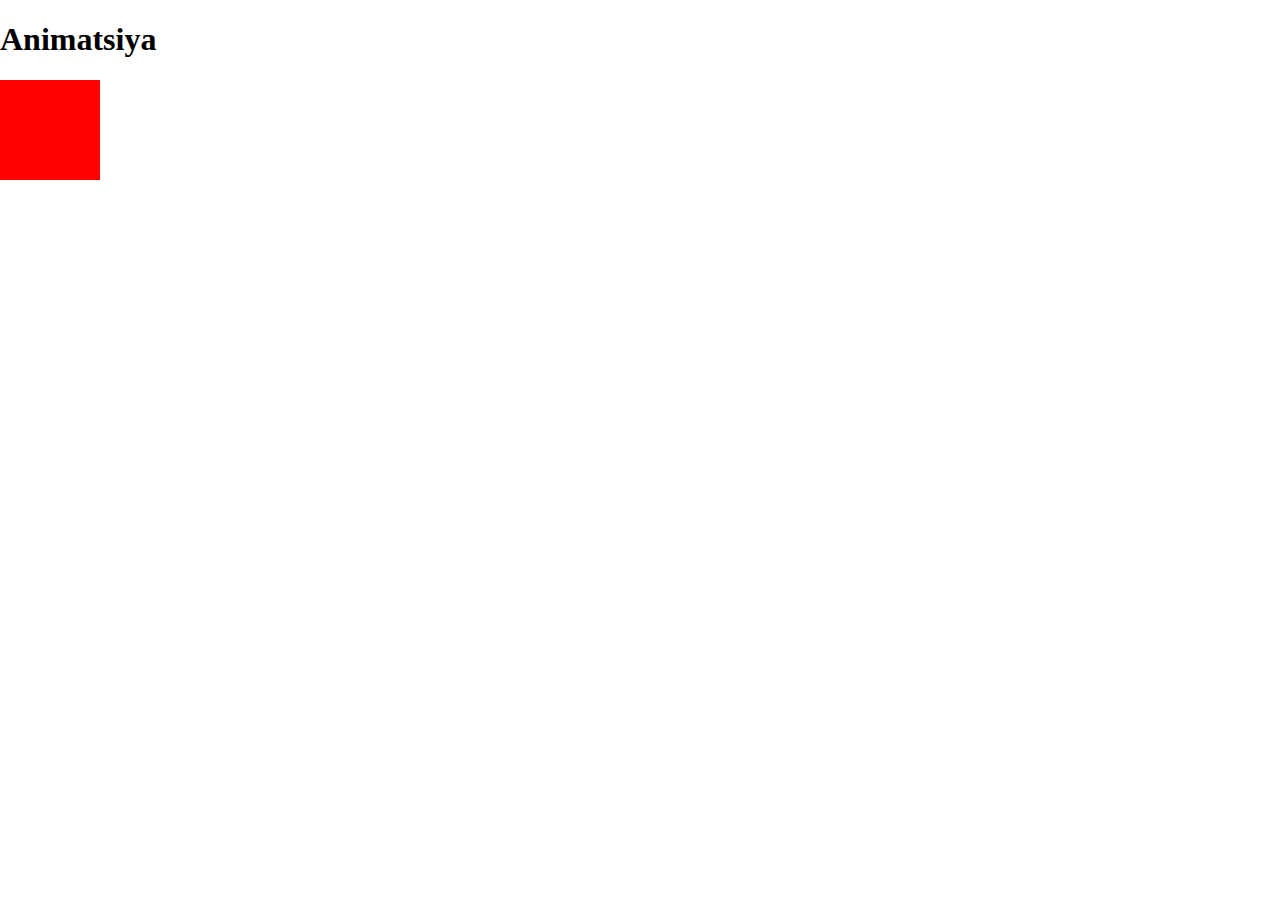
<file: tutorials/index.html>
<!DOCTYPE html>
<html lang="en">
<head>
    <meta charset="UTF-8">
    <meta http-equiv="X-UA-Compatible" content="IE=edge">
    <meta name="viewport" content="width=device-width, initial-scale=1.0">
    <link rel="stylesheet" href="./styles/normalize.css">
    <link rel="stylesheet" href="./styles/style.css">
    <title>Animation</title>
</head>
<body>
    <h1 class="title">Animatsiya</h1>
    <div></div>
</body>
</html>
</file>
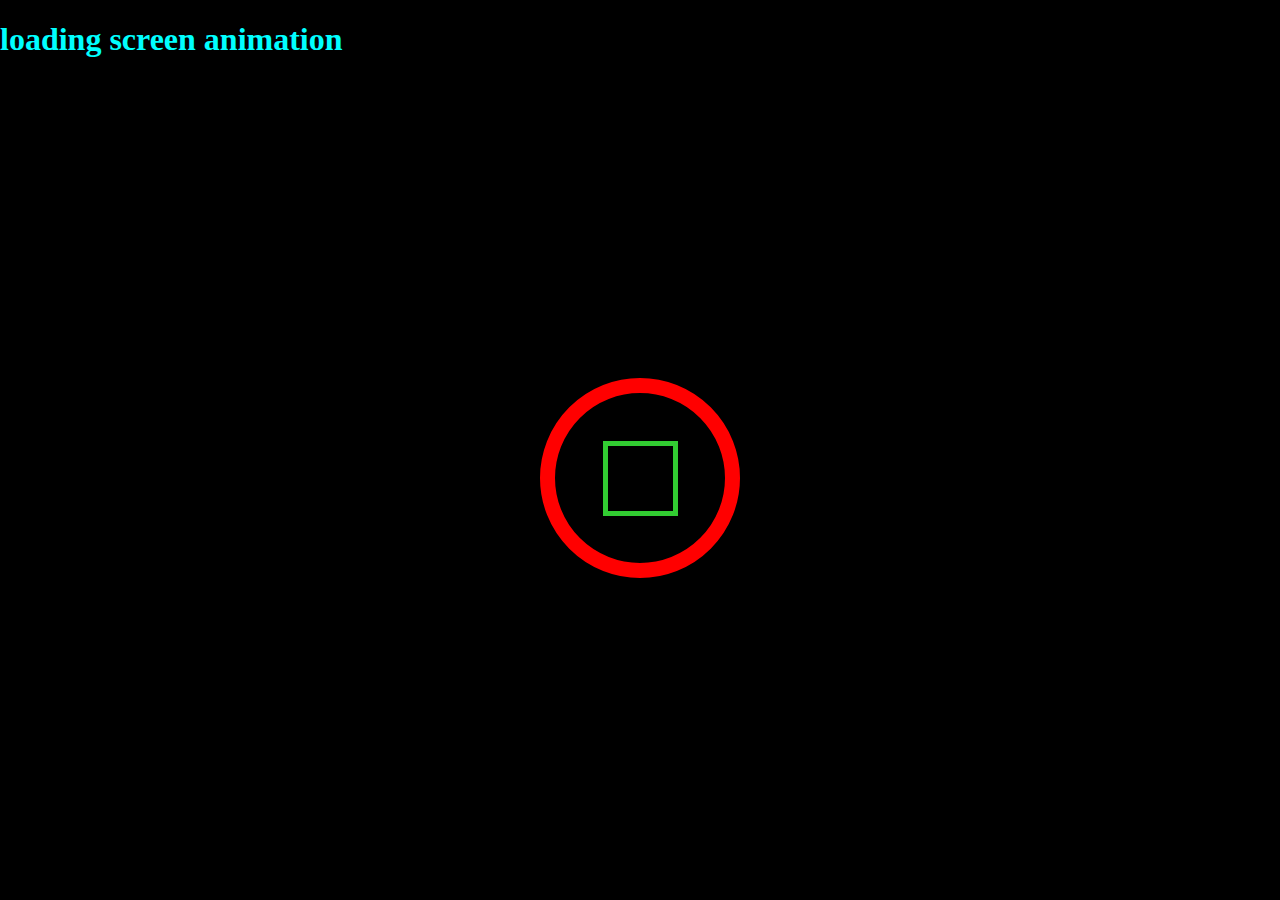
<file: tutorials/loading screen/index.html>
<!DOCTYPE html>
<html lang="en">
  <head>
    <meta charset="UTF-8" />
    <meta http-equiv="X-UA-Compatible" content="IE=edge" />
    <meta name="viewport" content="width=device-width, initial-scale=1.0" />
    <title>loading screen animation</title>
    <link rel="stylesheet" href="./styles/normalize.css">
    <link rel="stylesheet" href="./styles/style.css">
  </head>
  <body>
    <h1 class="title">loading screen animation</h1>

    <div id="circle">
        <div id="square"></div>
    </div>
  

</body>
</html>
</file>
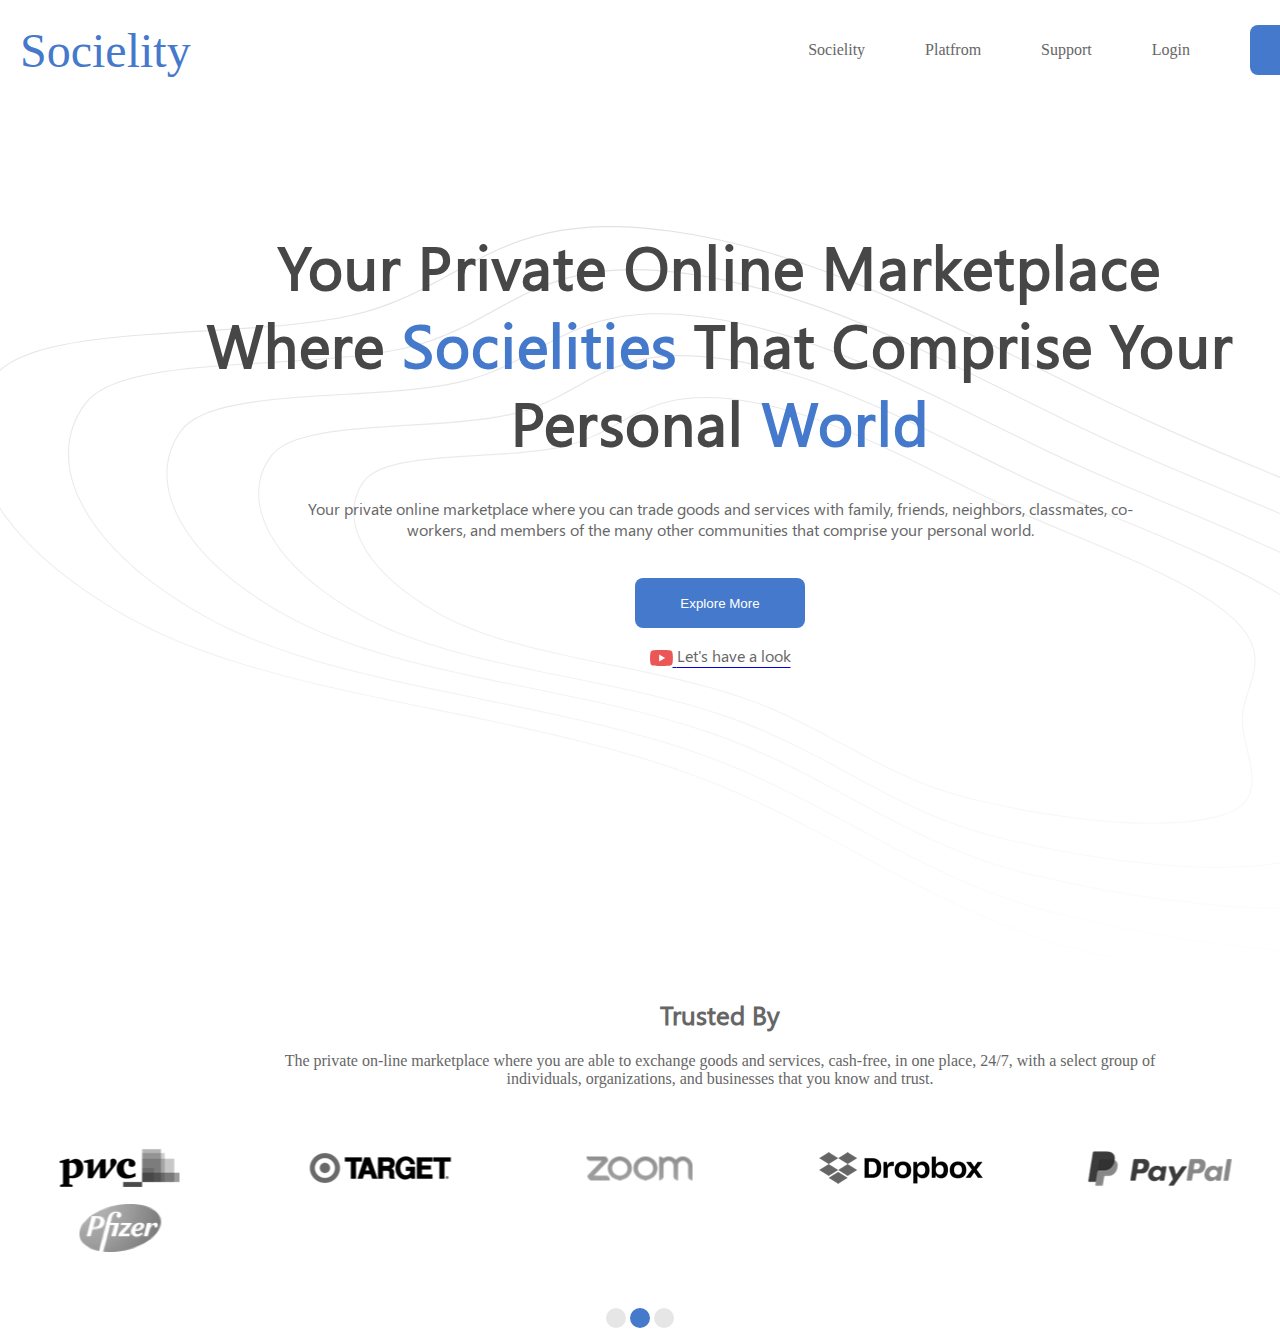
<file: Front-end-botcamp/module-1/lesson-10/index.html>
<!DOCTYPE html>
<html lang="en">
  <head>
    <meta charset="UTF-8" />
    <meta http-equiv="X-UA-Compatible" content="IE=edge" />
    <meta name="viewport" content="width=device-width, initial-scale=1.0" />
    <link rel="stylesheet" href="./styles/style.css" />
    <title>Lesson-10</title>
  </head>
  <body>
    <!-- ------------------- HEADER - START--------------------  -->

    <header>
      <div class="container">
        <nav class="nav">
          <a href="#" class="nav_logo">Socielity</a>

          <ul class="nav__list">
            <li class="nav__list--item">
              <a href="#" class="nav__list--item-link">Socielity</a>
            </li>

            <li class="nav__list--item">
              <a href="#" class="nav__list--item-link">Platfrom</a>
            </li>

            <li class="nav__list--item">
              <a href="#" class="nav__list--item-link">Support</a>
            </li>

            <li class="nav__list--item">
              <a href="#" class="nav__list--item-link">Login</a>
            </li>

            <li class="nav__list--item">
              <a href="#" class="nav__list--item-link btn btn-hover">Explore More</a>
            </li>
          </ul>
        </nav>
      </div>
    </header>

    <!-- ------------------- HEADER - END---------------------- -->

    <!-- -------------------MAIN SECTION START--------------------  -->

    <main>
      <section id="intro">
        <div class="container">
          <div class="wrapper">
            <h1 class="intro__title">
              Your Private Online Marketplace Where
              <span>Socielities</span> That Comprise Your Personal
              <span>World</span>
            </h1>
            <p class="intro__text">
              Your private online marketplace where you can trade goods and
              services with family, friends, neighbors, classmates, co-workers,
              and members of the many other communities that comprise your
              personal world.
            </p>

            <button class="intro__btn btn-hover">Explore More</button>

            <a href="#">
              <img src="./assets/icon/youtube.svg.svg" alt="youtube" />
              <span>Let's have a look</span></a
            >
          </div>
        </div>
      </section>

      <section id="service">
        <div class="container">
          <h1 class="service__title">Trusted By</h1>
          <p class="service__text">
            The private on-line marketplace where you are able to exchange goods
            and services, cash-free, in one place, 24/7, with a select group of
            individuals, organizations, and businesses that you know and trust.
          </p>
        </div>
        <div class="slider">
          <img src="./assets/incons/pwc.png.png" alt="pwc" />
          <img src="./assets/incons/target.png" alt="target" />
          <img src="./assets/incons/zoom.png" alt="zoom" />
          <img src="./assets/incons/dropbox.png" alt="dropbox" />
          <img src="./assets/incons/paypal.png" alt="paypal" />
          <img src="./assets/incons/pfizer.png" alt="pfizer" />
        </div>
        <div class="dot">
          <span></span>
          <span class="active_dot"></span>
          <span></span>
        </div>
      </section>
    </main>
  </body>
</html>
</file>
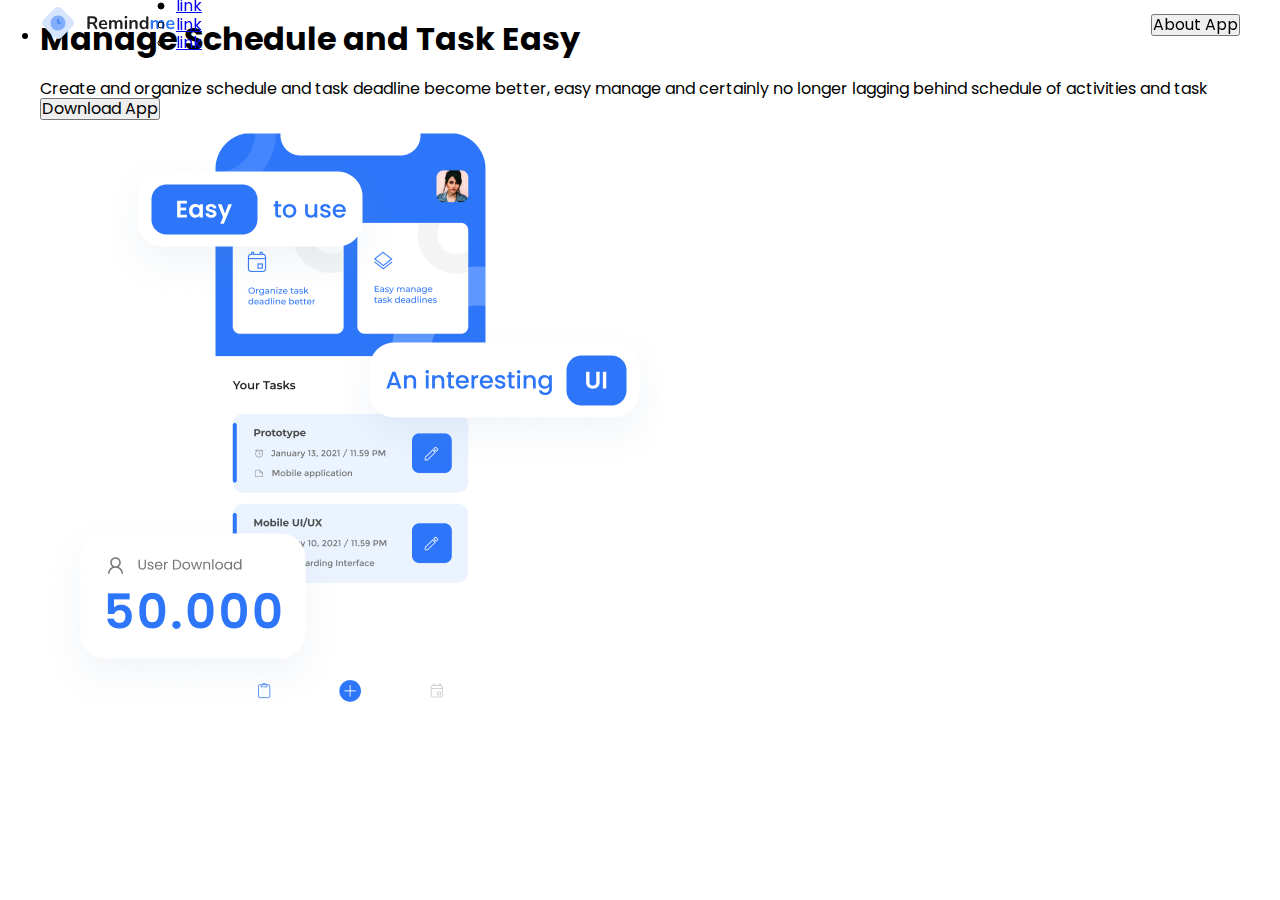
<file: Front-end-botcamp/module-1/lesson-11/index.html>
<!DOCTYPE html>
<html lang="en">
  <head>
    <meta charset="UTF-8" />
    <meta http-equiv="X-UA-Compatible" content="IE=edge" />
    <meta name="viewport" content="width=device-width, initial-scale=1.0" />
    <!-- favicon -->
    <link rel="icon" href="./assets/icons/favicon.png" />
    <title>Remindme</title>

    <!-- poppins and nunito font CDN -->

    <link rel="preconnect" href="https://fonts.googleapis.com" />
    <link rel="preconnect" href="https://fonts.gstatic.com" crossorigin />
    <link
      href="https://fonts.googleapis.com/css2?family=Nunito:wght@700&family=Poppins:wght@400;500;600;700&display=swap"
      rel="stylesheet"
    />

    <!-- main css -->
    <link rel="stylesheet" href="styles/styles.css" />
    <link rel="stylesheet" href="styles/normalize.css" />
  </head>

  <body>
    <!-- ------------- HEADER START ------------- -->

    <header>
      <div class="container">
        <nav class="nav">
          <ul class="nav__list">
            <li class="nav__list--item">
              <a href="" class="nav__list--item-link">
                <img src="./assets/icons/logo.svg" alt="logo" class="logo" />
              </a>
            </li>

            <li class="nav__list--item">
              <ul class="inner-list">
                <li class="item"><a href="#" class="link">link</a></li>
                <li class="item"><a href="#" class="link">link</a></li>
                <li class="item"><a href="#" class="link">link</a></li>
              </ul>
            </li>
          </ul>

          <button class="nav__btn">About App</button>
        </nav>
      </div>
    </header>
    <!-- ------------- HEADER END ------------- -->

    <main>
      <section id="intro">
        <div class="container">
          <div class="wrapper">
            <div class="left">
              <h1 class="title">Manage Schedule and Task Easy</h1>
              <p>
                Create and organize schedule and task deadline become better,
                easy manage and certainly no longer lagging behind schedule of
                activities and task
              </p>
              <button class="btn">Download App</button>
            </div>

            <div class="right">
              <img
                src="./assets/images/phone.png"
                alt="app layout"
                class="phone"
              />
            </div>
          </div>
        </div>
      </section>
    </main>
  </body>
</html>
</file>
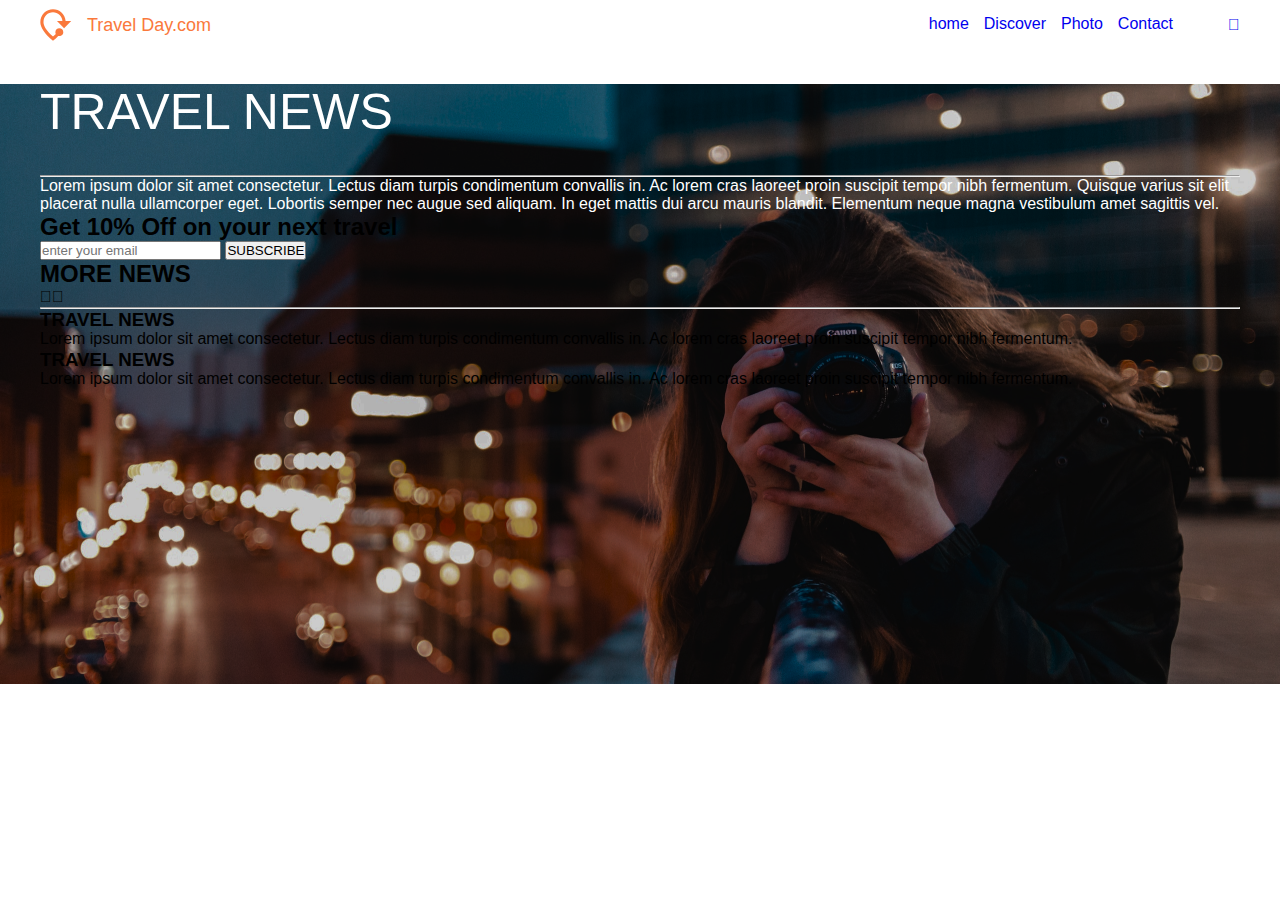
<file: Front-end-botcamp/module-1/lesson-16/index.html>
<!DOCTYPE html>
<html lang="en">
  <head>
    <meta charset="UTF-8" />
    <meta http-equiv="X-UA-Compatible" content="IE=edge" />
    <meta name="viewport" content="width=device-width, initial-scale=1.0" />
    <!-- device theme-colr -->
    <meta name="theme-color" content="#ffff" />

    <link rel="stylesheet" href="./styles/normalize.css" />
    <link rel="stylesheet" href="./styles/style.css" />
    <title>Tavel Day.com</title>
    <link
      href="https://unpkg.com/boxicons@2.1.4/css/boxicons.min.css"
      rel="stylesheet"
    />
  </head>
  <body>
    <header>
      
      <div class="container">
        <nav class="nav">
          <a href="#" class="logo">
            <img src="./assets/icons/Vector (2).svg" alt="logo" />
            <span>Travel Day.com</span>
          </a>
          <ul class="list">
            <li class="item"><a href="#" class="link">home</a></li>
            <li class="item"><a href="#" class="link">Discover</a></li>
            <li class="item"><a href="#" class="link">Photo</a></li>
            <li class="item"><a href="#" class="link">Contact</a></li>
            <li class="item">
              <a href="#" class="link"><i class="bx bxs-user-rectangle"></i></a>
            </li>
          </ul>
        </nav>
      </div>
    </header>

    <main>
      <section class="intro">
        <div class="container">
          <div class="wrapper">
            <div class="left">
              <h1>TRAVEL NEWS</h1>
              <hr />
              <p>
                Lorem ipsum dolor sit amet consectetur. Lectus diam turpis
                condimentum convallis in. Ac lorem cras laoreet proin suscipit
                tempor nibh fermentum. Quisque varius sit elit placerat nulla
                ullamcorper eget. Lobortis semper nec augue sed aliquam. In eget
                mattis dui arcu mauris blandit. Elementum neque magna vestibulum
                amet sagittis vel.
              </p>
              <h2>Get 10% Off on your next travel</h2>
              <div class="submit-wrapper">
                <form action="https:echo.htmlacademy.ru" method="post">
                  <input
                    name="email"
                    type="email"
                    placeholder="enter your email"
                  />
                  <button class="submit">SUBSCRIBE</button>
                </form>
              </div>
            </div>

<div class="right">
<div class="card">
  <div class="card-header">
    <h2>MORE NEWS</h2> <span> <i class='bx bx-left-arrow-circle' ></i><i class='bx bxs-right-arrow-circle' ></i> </i></span>
    
      </div>
    <hr>
    <div class="card-body">
      
    <h3>TRAVEL NEWS</h3>
    <p>Lorem ipsum dolor sit amet consectetur. Lectus diam turpis condimentum convallis in. Ac lorem cras laoreet proin suscipit tempor nibh fermentum.</p>
    <h3>TRAVEL NEWS</h3>
    <p>Lorem ipsum dolor sit amet consectetur. Lectus diam turpis condimentum convallis in. Ac lorem cras laoreet proin suscipit tempor nibh fermentum.</p>

    </div>


</div>
</div>



          </div>
        </div>
      </section>
    </main>
  </body>
</html>
</file>
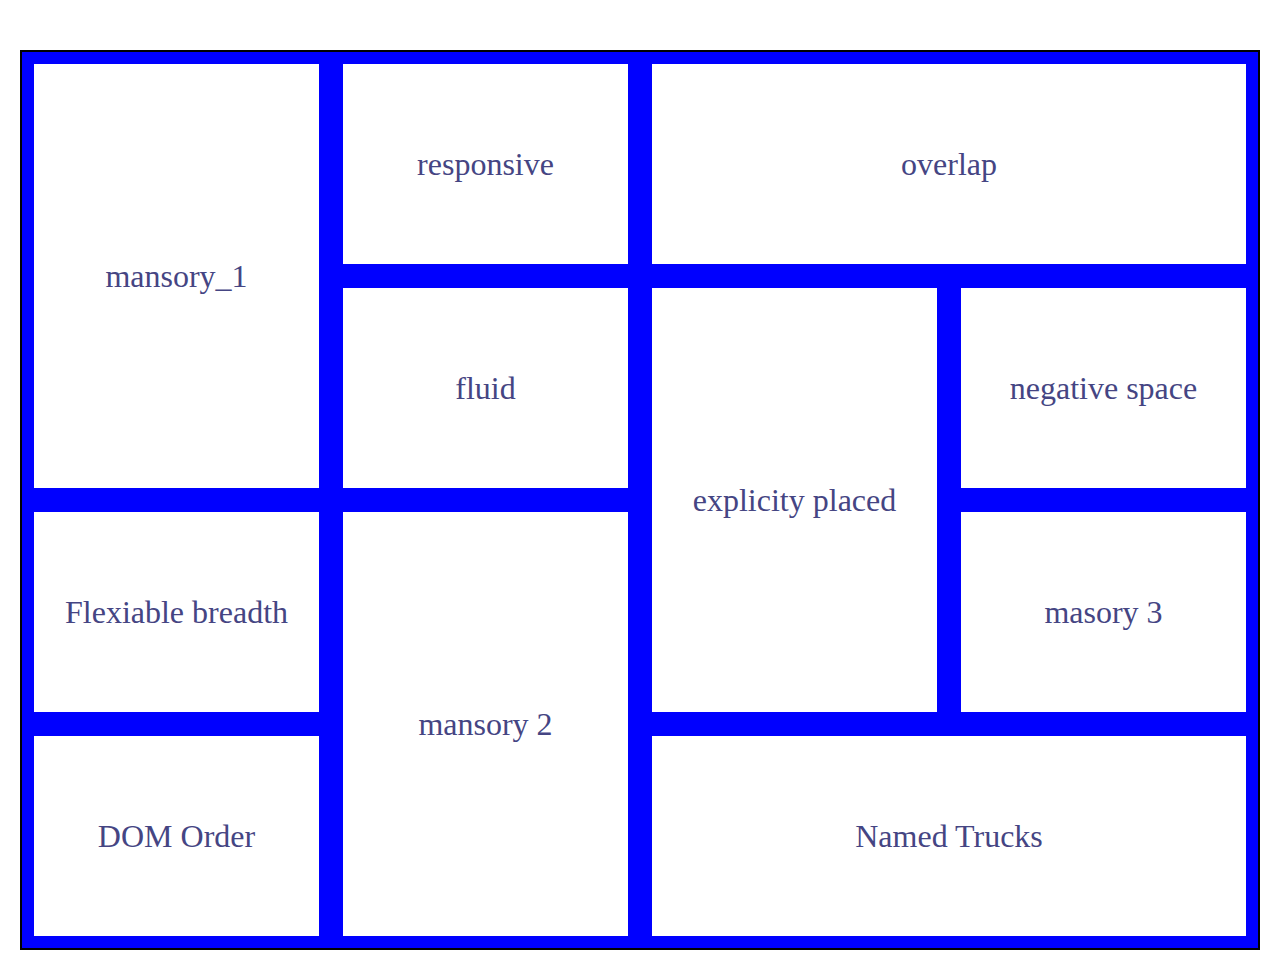
<file: Front-end-botcamp/module-1/lesson-7/index.html>
<!-- 
->grid system
->object-fit
->dropdown
->custom-check box
 -->

<!DOCTYPE html>
<html lang="en">
  <head>
    <meta charset="UTF-8" />
    <meta http-equiv="X-UA-Compatible" content="IE=edge" />
    <meta name="viewport" content="width=device-width, initial-scale=1.0" />
    <link rel="stylesheet" href="./styles/normalize.css" />
    <link rel="stylesheet" href="./styles/style.css" />
    <title>Lesson-7</title>
  </head>
  <body>
<div class="container">
        <div class="grid-container">
      <div class="grid-item">mansory_1</div>
      <div class="grid-item">responsive</div>
      <div class="grid-item">fluid</div>
      <div class="grid-item">overlap</div>
      <div class="grid-item">mansory 2</div>
      <div class="grid-item">explicity placed</div>
      <div class="grid-item">Named Trucks</div>
      <div class="grid-item">negative space</div>
      <div class="grid-item">Flexiable breadth</div>
      <div class="grid-item">masory 3</div>
      <div class="grid-item">DOM Order</div>
 
    </div>
</div>
  </body>
</html>
</file>
<file: tutorials/styles/style.css>
*::after,
*::before,
* {
  margin: 0;
  padding: 0;
  box-sizing: border-box;
  scroll-behavior: smooth;
}

div {
  width: 100px;
  height: 100px;
  background-color: red;
  position: relative;
  /* animation-name: sqq;
  animation-duration: 4s;
  animation-timing-function:cubic-bezier(0.22, 0.61, 0.36, 1);
  animation-delay: 2s;
  animation-iteration-count:infinite;
  animation-direction:alternate;
  animation-fill-mode:backwards;
  animation-play-state: running; */
  animation: sqq 4s linear 2s infinite alternate backwards running;

}



@keyframes sqq {
  0% {
    background-color: red;
    left: 0;
    top: 0;
  }
  25% {
    background-color: lime;
    left: 500px;
    top: 0px;
    border-radius: 25%;
  }
  50% {
    background-color:dodgerblue;
    left: 500px;
    top: 500px;
    border-radius: 50%;
  }
  75% {
    background-color: orange;
    left: 0;
    top: 500px;
  }
  100%{
    background-color: purple;
    left: 0;
    top: 0;
  }
}
</file>
<file: tutorials/loading screen/styles/style.css>
*::after,
*::before,
* {
  margin: 0;
  padding: 0;
  box-sizing: border-box;
  scroll-behavior: smooth;
}
body{
  background-color: black;
  color: aqua;
}
#circle {
  width: 200px;
  height: 200px;
  border: 15px solid red;
  margin: 0 auto;
  margin-top: 25%;
  display: flex;
  justify-content: center;
  align-items: center;
  border-radius: 50%;
  animation: circle 2s infinite forwards;
}

@keyframes circle {
  0% {
    border-color: red;
    transform: scale(1);
  }
  25% {
    border-color: gold;
    transform: scale(1.1);
  }
  50% {
    border-color: lime;
    transform: scale(1.3);
  }
  75% {
    border-color: dodgerblue;
    transform: scale(1.1);
  }
  100% {
    border-color: purple;
    transform: scale(1);
  }
}
#square {
  width: 75px;
  height: 75px;
  border: 5px solid limegreen;
  animation: square 2s infinite ease-in-out alternate-reverse;
}
@keyframes square {
  0% {
    transform: rotate(0deg);
  }
  25% {
    border-color: aqua;
    border-width: 10px;
  }
  50% {
    border-color: coral;
    border-width: 20px;
  }
  75% {
    border-color: rgb(35, 157, 163);
    border-width: 40px;
  }
  100% {
    transform: rotate(360deg);
    border-width: 5px;
  }
}
</file>
<file: Front-end-botcamp/module-1/lesson-10/styles/style.css>
*::after,
::before,
* {
  margin: 0;
  padding: 0;
  box-sizing: border-box;
}
@font-face {
  font-family: "Segoe UI";
  src: url(../assets/fonts/Segoe\ UI\ Bold.ttf);
}
@font-face {
  font-family: "Segoe UI";
  src: url(../assets/fonts/Segoe\ UI.ttf);
}

body {
  font-family: "Segoe bold";
}

.container {
  min-width: 1440px;
  margin: 0 auto;
  padding: 0 20px;
}

/* -------------------HEADER - START-------------------- */

header {
  width: 100%;
}

.nav {
  display: flex;
  justify-content: space-between;
  height: 100px;
  align-items: center;
}

.nav_logo {
  font-size: 48px;
  text-decoration: none;
  color: #4579cb;
}

.nav__list {
  display: flex;
  column-gap: 60px;
  list-style-type: none;
  align-items: center;
}

.nav__list--item {
  font-size: 16px;
}

.nav__list--item-link {
  color: #666666;
  text-decoration: none;
}

.btn {
  width: 170px;
  height: 50px;
  background-color: #4579cb;
  display: flex;
  justify-content: center;
  align-items: center;
  color: white;
  border-radius: 8px;
  transition: all 0.3s ease;
}

/* -------------------HEADER - END-------------------- */

/* -------------------INTRO SECTION START-------------------- */

#intro {
  font-family: "Segoe UI";
  min-height: 771px;
  width: 100%;
  background-image: url("../assets/icon/Union.svg");
  background-repeat: no-repeat;
  background-size: cover;
  background-position: 0 0;
}

.wrapper {
  font-family: "Segoe UI";
  max-width: 1046px;
  text-align: center;
  margin: 126px auto;
}
.intro__title {
  font-size: 60px;
  color: #474747;
  line-height: 78px;
  letter-spacing: 0.02em;
}
.intro__title span {
  color: #4579cb;
}
.intro__text {
  color: #666666;
  font-weight: 400 !important;
  font-size: 16px;
  max-width: 858px;
  text-align: center;
  margin: 38px auto;
}

.intro__btn {
  width: 170px;
  height: 50px;
  background-color: #4579cb;
  display: flex;
  justify-content: center;
  align-items: center;
  color: white;
  border-radius: 8px;
  margin: 38px auto 21px;
  border: none;
  transition: all 0.3s ease;
}
.wrapper a span {
  color: #666666;
  position: relative;
  top: -4px;
  /* font-family: "Segoe regular"; */
  font-family: "Segoe UI";
}
/* -------------------INTRO SECTION END-------------------- */

#service {
  font-family: "Segoe UI";
  min-height: 265px;
  width: 100%;
  text-align: center;
}
.service__title {
  font-family: "Segoe UI";
  margin-bottom: 20px;
  font-size: 26px;
  color: #666666;
}

.service__text {
  font-family: "Segoe regular";
  max-width: 875px;
  margin: 0 auto 46px;
  color: #666666;
}

.slider{
  display: flex;
  justify-content: space-between; 
  margin: 50px auto;
  flex-wrap: wrap;
}

.slider img{
  filter: grayscale(1);
  transition: all 0.3s ease;
}

.slider img:hover{
  filter: grayscale(0);
}

.dot span{
  width: 20px;
  height: 20px;
  background: #E6E6E6;
  display: inline-block;
  border-radius: 50%;
}

.active_dot{
  background-color: #4579cb !important;
}

/* dry -dont repeat yourself */

.btn-hover:hover{
  background-color: #fff !important;
  border: 2px solid #4579cb !important;
  color: #4579cb;
}
</file>
<file: Front-end-botcamp/module-1/lesson-11/styles/styles.css>
*::after,*::before,*{
    margin: 0;
    padding: 0;box-sizing: border-box;
    scroll-behavior: smooth;
}
body{
    font-family: 'Poppins', sans-serif;
    font-weight: 400;
}

.container{
    max-width: 1240px;
    margin: 0 auto;
    padding: 0 20px;
}

header{
    width: 100%;
    position: fixed;
    top: 0;
}
.nav{
    display: flex;
    height: 50px;
    align-items: center;
    justify-content: space-between;
}
.nav__list{
    display: flex;
    align-items: center;

}
</file>
<file: Front-end-botcamp/module-1/lesson-16/styles/style.css>
*::after,
*::before,
* {
  margin: 0;
  padding: 0;
  box-sizing: border-box;
  scroll-behavior: smooth;
  font-family: "Kanit", sans-serif;
}

@import url("https://fonts.googleapis.com/css2?family=Kanit:wght@400;500&family=Pridi&display=swap");

.container {
  max-width: 1240px;
  margin: 0 auto;
  padding: 0 20px;
}

ul,
li,
a {
  text-decoration: none;
  list-style-type: none;
}

header {
  width: 100%;
  /* background-color: orange; */
}
.nav {
  display: flex;
  justify-content: space-between;
  align-items: center;
  min-height: 50px;
}
.nav .list {
  display: flex;
  column-gap: 15px;
}
.nav .list .item:nth-child(5) {
  margin-left: 40px;
}

.nav .list .item link{
  columns: #000000;
}
.nav .logo {
  display: flex;
  align-items: center;
  column-gap: 15px;
  font-size: 18px;
  color: #fa793c;
}

.intro{
  min-height: 600px;
  background-image: url(../assets/images/Rectangle\ 1.png);
  background-repeat: no-repeat;
  background-size: cover;
  background-position: bottom center;

}
.intro .container .wrapper .left {
  min-width: 576px;
}

.intro .wrapper .left h1{
  color: #fff;
  font-size: 50px;
  font-weight: 400;
}
.intro .wrapper .left p {
    color: #fff;
}
</file>
<file: Front-end-botcamp/module-1/lesson-7/styles/style.css>
*::after,
*::before,
* {
  box-sizing: border-box;
  margin: 0;
  padding: 0;
}
.container {
  min-width: 1240px;
  margin: 20px;
}
.grid-container {
  border: 2px solid black;
  display: grid;
  height: 100vh;
  justify-items: stretch;
  align-items: stretch;
  grid-template-columns: repeat(4, 1fr);
  grid-template-rows: repeat(4, 1fr);
  gap: 20px;
  margin-top: 50px;
  background-color:blue;
padding: 10px;
}


.grid-item {
  display: flex;
  justify-content: center;
  align-items: center;
  background-color:  #fff;
  margin: 2px;
  font-size: 32px;
  color:rgb(69, 69, 131);
}

.grid-item:nth-child(1) {
  background-color: #fff;
grid-column: 1/1;
grid-row: 1/3;
color:rgb(69, 69, 131);
}
.grid-item:nth-child(4) {
  background-color: white;
grid-column: 3/5;  
grid-row:1/2;
color: rgb(69, 69, 131);
}

.grid-item:nth-child(6) {
  background-color:white;
grid-column: 3/4;  
grid-row:2/4;
color: rgb(69, 69, 131)
}
.grid-item:nth-child(5) {
  background-color: white;
grid-column: 2/3;  
grid-row:3/5;
color: rgb(69, 69, 131);
}

.grid-item:nth-child(7) {
  background-color:white;
grid-column:    3/5;  
grid-row:4/5;
color: rgb(69, 69, 131);
}
</file>
